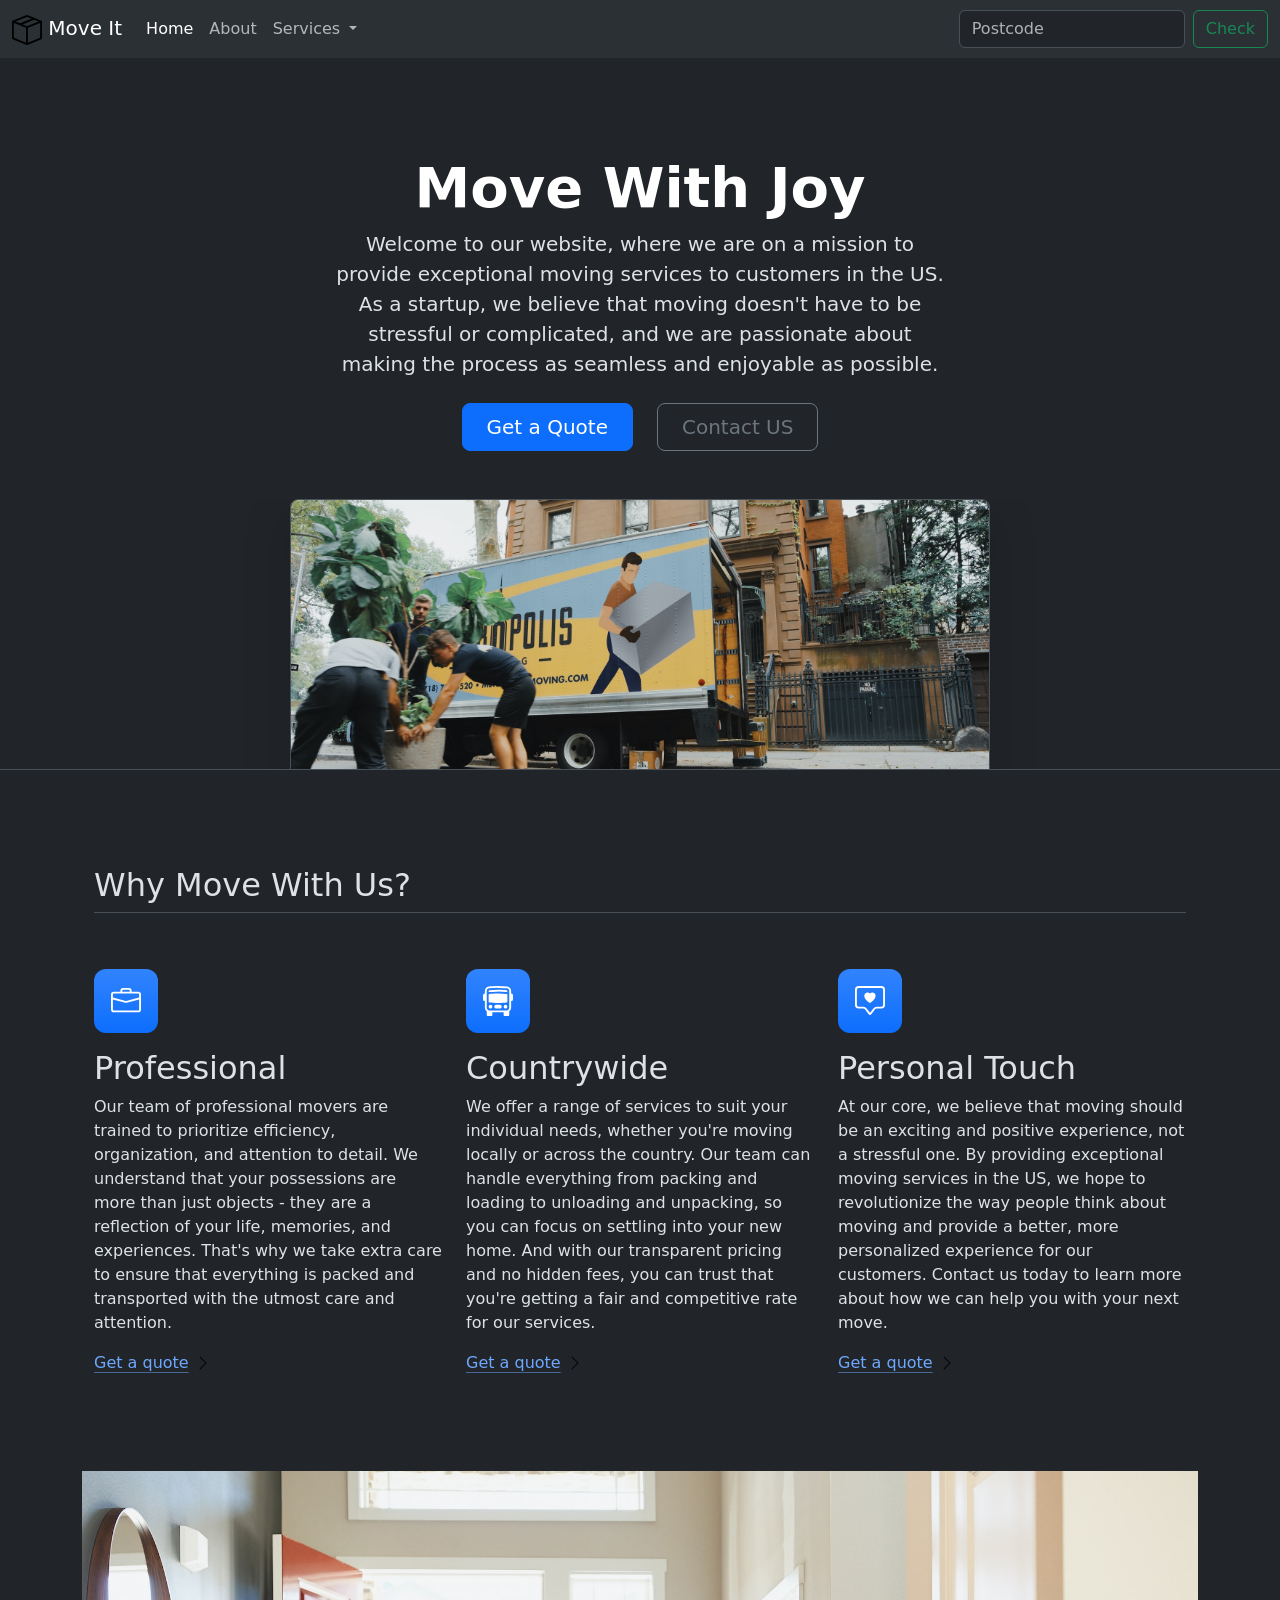
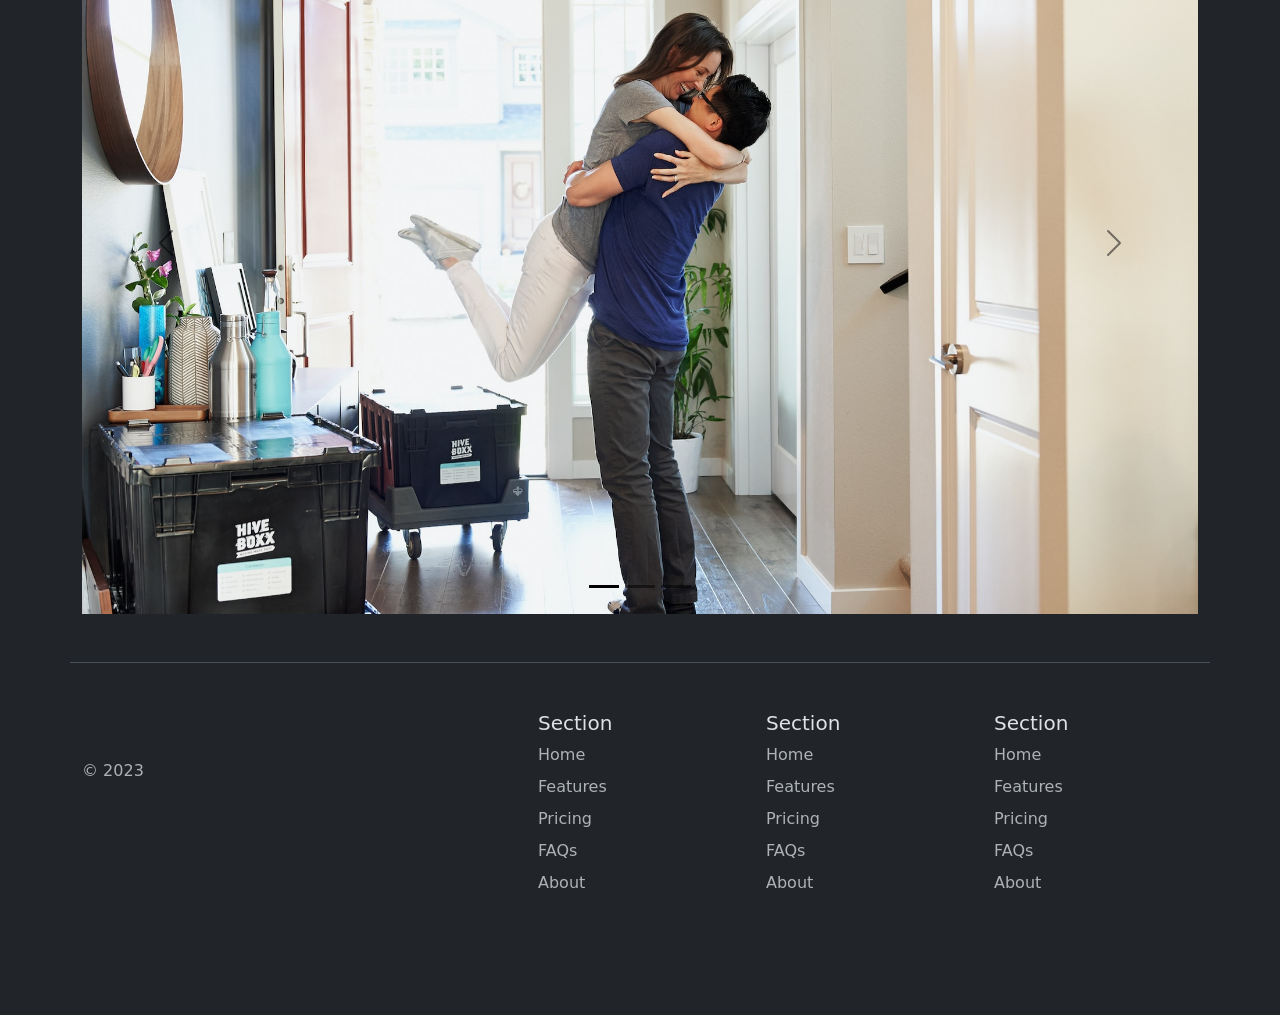
<file: index.html>
<!DOCTYPE html>
<html lang="en"  data-bs-theme="dark">
<head>
    <meta charset="UTF-8">
    <meta name="viewport" content="width=device-width, initial-scale=1.0">
    <title>Practice</title>
    <link href="https://cdn.jsdelivr.net/npm/bootstrap@5.3.2/dist/css/bootstrap.min.css" rel="stylesheet" integrity="sha384-T3c6CoIi6uLrA9TneNEoa7RxnatzjcDSCmG1MXxSR1GAsXEV/Dwwykc2MPK8M2HN" crossorigin="anonymous">
<style>
   .feature-icon {
    width: 4rem;
    height: 4rem;
    border-radius: 0.75rem;
}
</style>
</head>
<body>

    <nav class="navbar navbar-expand-lg bg-body-tertiary">
        <div class="container-fluid">
          <a class="navbar-brand" href="#">
            <img src="box-seam.svg" alt="move it icon" height="30">
            Move It
        </a>
          <button class="navbar-toggler" type="button" data-bs-toggle="collapse" data-bs-target="#navbarSupportedContent" aria-controls="navbarSupportedContent" aria-expanded="false" aria-label="Toggle navigation">
            <span class="navbar-toggler-icon"></span>
          </button>
          <div class="collapse navbar-collapse" id="navbarSupportedContent">
            <ul class="navbar-nav me-auto mb-2 mb-lg-0">
              <li class="nav-item">
                <a class="nav-link active" aria-current="page" href="#">Home</a>
              </li>
              <li class="nav-item">
                <a class="nav-link" href="#">About</a>
              </li>
              <li class="nav-item dropdown">
                <a class="nav-link dropdown-toggle" href="#" role="button" data-bs-toggle="dropdown" aria-expanded="false">
                  Services
                </a>
                <ul class="dropdown-menu">
                  <li><a class="dropdown-item" href="#">Action</a></li>
                  <li><a class="dropdown-item" href="#">Another action</a></li>
                  <li><hr class="dropdown-divider"></li>
                  <li><a class="dropdown-item" href="#">Something else here</a></li>
                </ul>
              </li>
        
            </ul>
            <form class="d-flex" role="search">
              <input class="form-control me-2" type="search" placeholder="Postcode" aria-label="Search">
              <button class="btn btn-outline-success" type="submit">Check</button>
            </form>
          </div>
        </div>
      </nav>


      <div class="px-4 pt-5 my-5 text-center border-bottom">
        <h1 class="display-4 fw-bold text-body-emphasis">Move With Joy</h1>
        <div class="col-lg-6 mx-auto">
          <p class="lead mb-4">Welcome to our website, where we are on a mission to provide exceptional moving services to customers in the US. As a startup, we believe that moving doesn't have to be stressful or complicated, and we are passionate about making the process as seamless and enjoyable as possible.</p>
          <div class="d-grid gap-2 d-sm-flex justify-content-sm-center mb-5">
            <button type="button" class="btn btn-primary btn-lg px-4 me-sm-3">Get a Quote</button>
            <button type="button" class="btn btn-outline-secondary btn-lg px-4">Contact US</button>
          </div>
        </div>
        <div class="overflow-hidden" style="max-height: 30vh;">
          <div class="container px-5">
            <img src="moving-van.jpg" class="img-fluid border rounded-3 shadow-lg mb-4" alt="Example image" width="700" height="500" loading="lazy">
          </div>
        </div>
      </div>

      <div class="container px-4 py-5" id="featured-3">
        <h2 class="pb-2 border-bottom">Why Move With Us?</h2>
        <div class="row g-4 py-5 row-cols-1 row-cols-lg-3">
          <div class="feature col">
            <div
              class="feature-icon d-inline-flex align-items-center justify-content-center text-bg-primary bg-gradient fs-2 mb-3">
              <img src="./briefcase.svg" alt="briefcase" height="30">
            </div>
            <h3 class="fs-2">Professional</h3>
            <p>Our team of professional movers are trained to prioritize efficiency, organization, and attention to detail.
              We
              understand that your possessions are more than just objects - they are a reflection of your life, memories,
              and
              experiences. That's why we take extra care to ensure that everything is packed and transported with the utmost
              care and
              attention.</p>
            <a href="#" class="icon-link">
              Get a quote
              <img src="./chevron-right.svg" alt="chevron-right">
            </a>
          </div>
          <div class="feature col">
            <div
              class="feature-icon d-inline-flex align-items-center justify-content-center text-bg-primary bg-gradient fs-2 mb-3">
              <img src="./bus-front.svg" alt="bus-front" height="30">
            </div>
            <h3 class="fs-2">Countrywide</h3>
            <p>We offer a range of services to suit your individual needs, whether you're moving locally or across the
              country. Our
              team can handle everything from packing and loading to unloading and unpacking, so you can focus on settling
              into your
              new home. And with our transparent pricing and no hidden fees, you can trust that you're getting a fair and
              competitive
              rate for our services.</p>
            <a href="#" class="icon-link">
              Get a quote
              <img src="./chevron-right.svg" alt="chevron-right">
            </a>
          </div>
          <div class="feature col">
            <div
              class="feature-icon d-inline-flex align-items-center justify-content-center text-bg-primary bg-gradient fs-2 mb-3">
              <img src="./chat-square-heart.svg" alt="chat-square-heart" height="30">
            </div>
            <h3 class="fs-2">Personal Touch</h3>
            <p>At our core, we believe that moving should be an exciting and positive experience, not a stressful one. By
              providing
              exceptional moving services in the US, we hope to revolutionize the way people think about moving and provide
              a better,
              more personalized experience for our customers. Contact us today to learn more about how we can help you with
              your next
              move.</p>
            <a href="#" class="icon-link">
              Get a quote
              <img src="./chevron-right.svg" alt="chevron-right">
            </a>
          </div>
        </div>
      </div>

      <div class="container">
      <div id="carouselExampleIndicators" class="carousel slide">
        <div class="carousel-indicators">
          <button type="button" data-bs-target="#carouselExampleIndicators" data-bs-slide-to="0" class="active" aria-current="true" aria-label="Slide 1"></button>
          <button type="button" data-bs-target="#carouselExampleIndicators" data-bs-slide-to="1" aria-label="Slide 2"></button>
          <button type="button" data-bs-target="#carouselExampleIndicators" data-bs-slide-to="2" aria-label="Slide 3"></button>
        </div>
        <div class="carousel-inner">
          <div class="carousel-item active">
            <img src="couple.jpg" class="d-block w-100" alt="couple">
          </div>
          <div class="carousel-item">
            <img src="dog.jpg" class="d-block w-100" alt="dog">
          </div>
          <div class="carousel-item">
            <img src="family.jpg" class="d-block w-100" alt="family">
          </div>
        </div>
        <button class="carousel-control-prev" type="button" data-bs-target="#carouselExampleIndicators" data-bs-slide="prev">
          <span class="carousel-control-prev-icon" aria-hidden="true"></span>
          <span class="visually-hidden">Previous</span>
        </button>
        <button class="carousel-control-next" type="button" data-bs-target="#carouselExampleIndicators" data-bs-slide="next">
          <span class="carousel-control-next-icon" aria-hidden="true"></span>
          <span class="visually-hidden">Next</span>
        </button>
      </div>
    </div>

    <div class="container">
        <footer class="row row-cols-1 row-cols-sm-2 row-cols-md-5 py-5 my-5 border-top">
          <div class="col mb-3">
            <a href="/" class="d-flex align-items-center mb-3 link-body-emphasis text-decoration-none">
              <svg class="bi me-2" width="40" height="32"><use xlink:href="#bootstrap"></use></svg>
            </a>
            <p class="text-body-secondary">© 2023</p>
          </div>
      
          <div class="col mb-3">
      
          </div>
      
          <div class="col mb-3">
            <h5>Section</h5>
            <ul class="nav flex-column">
              <li class="nav-item mb-2"><a href="#" class="nav-link p-0 text-body-secondary">Home</a></li>
              <li class="nav-item mb-2"><a href="#" class="nav-link p-0 text-body-secondary">Features</a></li>
              <li class="nav-item mb-2"><a href="#" class="nav-link p-0 text-body-secondary">Pricing</a></li>
              <li class="nav-item mb-2"><a href="#" class="nav-link p-0 text-body-secondary">FAQs</a></li>
              <li class="nav-item mb-2"><a href="#" class="nav-link p-0 text-body-secondary">About</a></li>
            </ul>
          </div>
      
          <div class="col mb-3">
            <h5>Section</h5>
            <ul class="nav flex-column">
              <li class="nav-item mb-2"><a href="#" class="nav-link p-0 text-body-secondary">Home</a></li>
              <li class="nav-item mb-2"><a href="#" class="nav-link p-0 text-body-secondary">Features</a></li>
              <li class="nav-item mb-2"><a href="#" class="nav-link p-0 text-body-secondary">Pricing</a></li>
              <li class="nav-item mb-2"><a href="#" class="nav-link p-0 text-body-secondary">FAQs</a></li>
              <li class="nav-item mb-2"><a href="#" class="nav-link p-0 text-body-secondary">About</a></li>
            </ul>
          </div>
      
          <div class="col mb-3">
            <h5>Section</h5>
            <ul class="nav flex-column">
              <li class="nav-item mb-2"><a href="#" class="nav-link p-0 text-body-secondary">Home</a></li>
              <li class="nav-item mb-2"><a href="#" class="nav-link p-0 text-body-secondary">Features</a></li>
              <li class="nav-item mb-2"><a href="#" class="nav-link p-0 text-body-secondary">Pricing</a></li>
              <li class="nav-item mb-2"><a href="#" class="nav-link p-0 text-body-secondary">FAQs</a></li>
              <li class="nav-item mb-2"><a href="#" class="nav-link p-0 text-body-secondary">About</a></li>
            </ul>
          </div>
        </footer>
      </div>

   <script src="https://cdn.jsdelivr.net/npm/bootstrap@5.3.2/dist/js/bootstrap.bundle.min.js" integrity="sha384-C6RzsynM9kWDrMNeT87bh95OGNyZPhcTNXj1NW7RuBCsyN/o0jlpcV8Qyq46cDfL" crossorigin="anonymous"></script>
</body>
</html>
</file>
